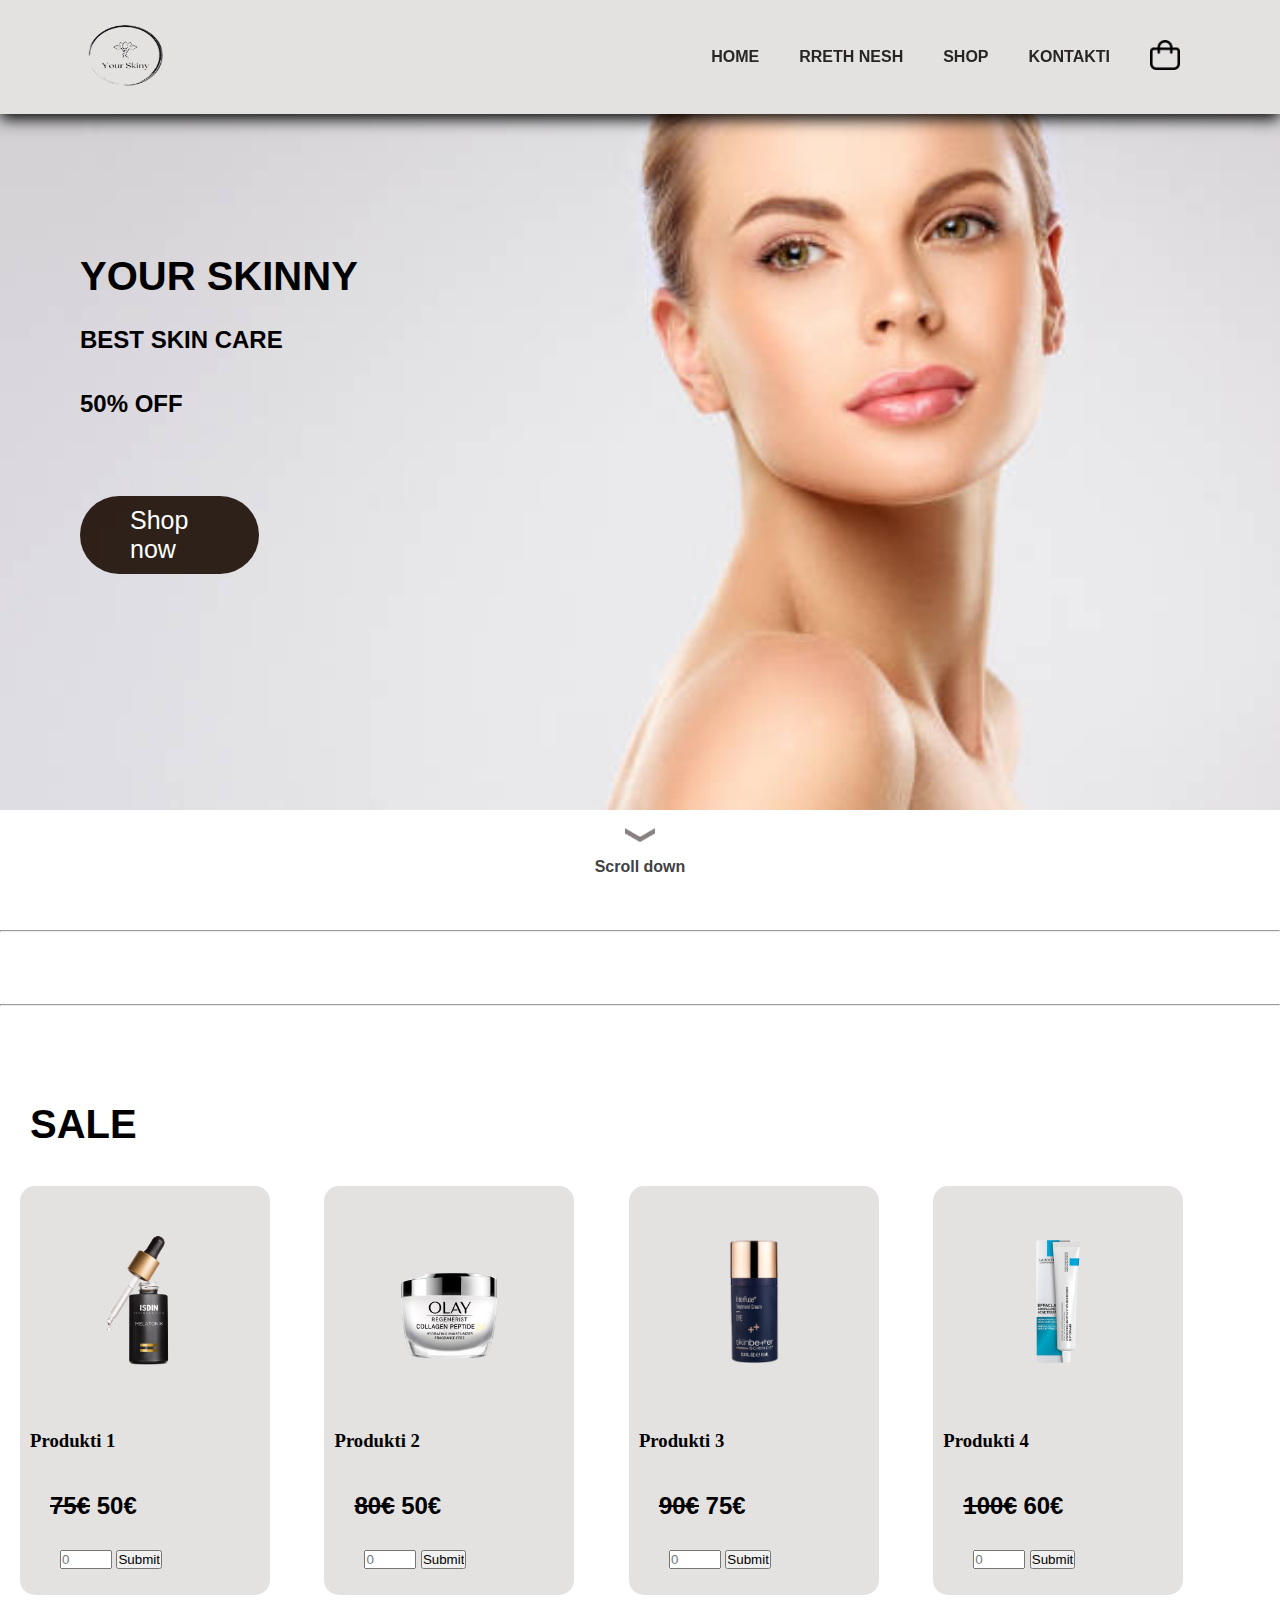
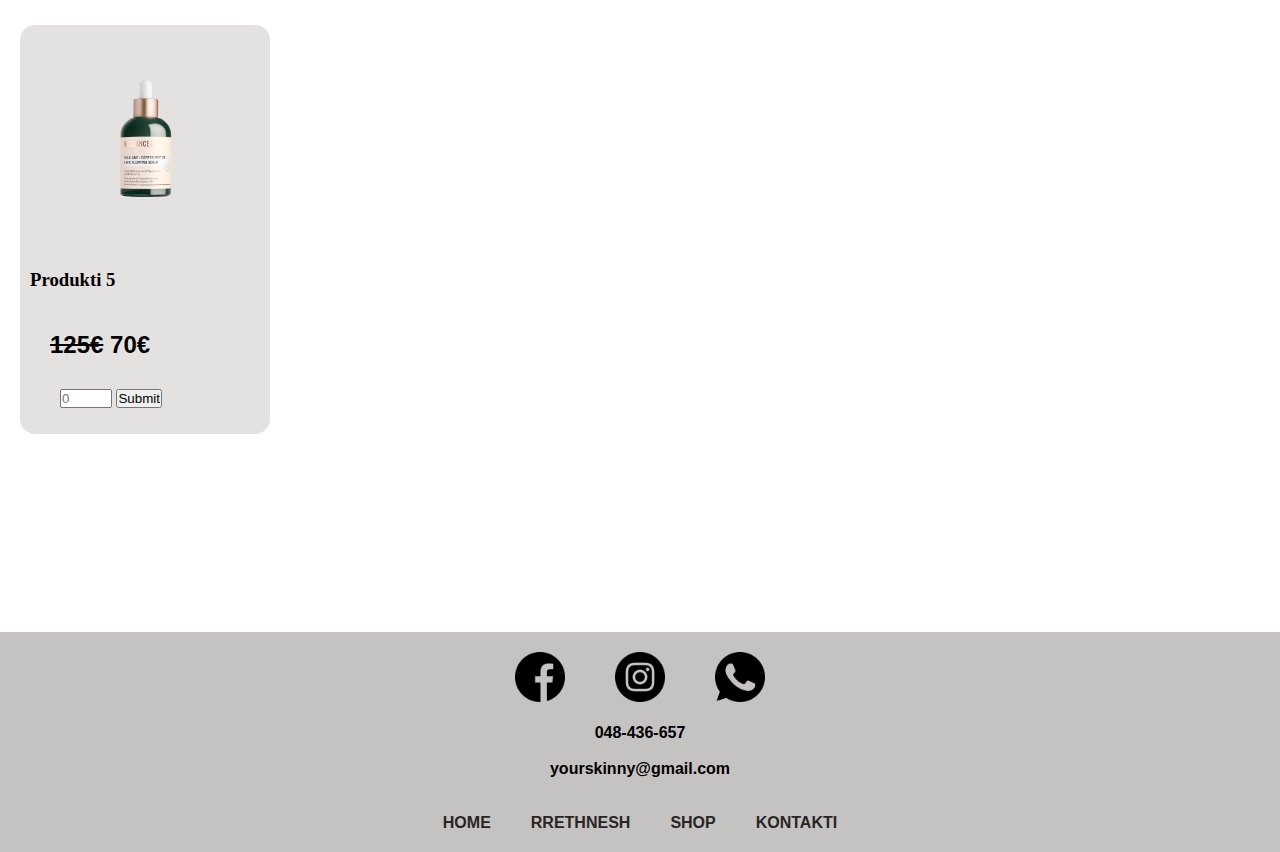
<file: Gresa Bajrami - Your Skinny/index.html>
<!DOCTYPE html>

<head>

    <title> Dekor </title>
    <meta name="viewport" content="width=device-width,intial-scale=1.0">
    <meta http-equiv="X-UA-Comatible" content="IE-edge">
    <link rel="stylesheet" type="text/css" href="style.css">
    <link
    rel="stylesheet"
    href="https://cdnjs.cloudflare.com/ajax/libs/font-awesome/6.1.2/css/all.min.css"
    integrity="sha512-1sCRPdkRXhBV2PBLUdRb4tMg1w2YPf37qatUFeS7zlBy7jJI8Lf4VHwWfZZfpXtYSLy85pkm9GaYVYMfw5BC1A=="
    crossorigin="anonymous"
    referrerpolicy="no-referrer"/>

</head>
<body>
 
    <section id="header">
        <a href="#"><img src="logo.png" width="90" height="70"  class="logo" alt=""></a>
  

    <div>
        
           
            <ul id="navbar">
                <li><a href="#">HOME</a></li>
                <li><a href="rrethnesh.html">RRETH NESH</a></li>
                <li><a href="sherbimet.html">SHOP</a></li>
                <li><a href="kontakti.html">KONTAKTI</a></li>
                <li><a href="#"><img src="img/shopping-bag.png" width="30" height="30"></a></li>
            </ul>
            </div>
            </section>

           

            <section id="hero">
                <h1>YOUR SKINNY</h1>
                <br>
                <h2>BEST SKIN CARE</h2>
                <br>
                <br>
                <h2>50% OFF</h2>

                <br>
                <br>

               

                
                  
                
                 <div class="butoni">
                    <a href="sherbimet.html" class="btn">Shop now</a>

                 </div>
                   
                  


            
               
            </section>
            <br>

            <div class="arrow">
                <a href="#shigj"> <img id="arrowpic" src="img/arrow.png" alt=""></a>
               </div>
               <h4>Scroll down</h4>

           


            

            <br>
            <br>
            <br>


            

          <div id="shigj"></div>
          <hr>
          <br>
            <br>
            <br>
            <br>
          <hr>
          <br>
        
          



          <br>
            
            


         <section id="koleksioni">
            <h1>SALE</h1>
         </section>
            

            <div class="child">
                <img src="img/produkti1.png">
                <h3>Produkti 1</h3>
                <h2> <del>75&euro;</del>  50&euro;</h2>
                <span class="safety">
                    <span class="stars">
                      <i class="fa-solid fa-star"></i>
                      <i class="fa-solid fa-star"></i>
                      <i class="fa-solid fa-star"></i>
                      <i class="fa-solid fa-star"></i>
                      <i class="fa-solid fa-star"></i>
                    </span>
                </span>
                <input type="number" id="quantity" name="quantity" min="1" max="10" placeholder="0">
                <input type="submit" onclick="myFunction()">
            </div>  
            


            <div class="child">
                <img src="img/produkti2.png">
                <h3>Produkti 2</h3>
                <h2> <del>80&euro;</del>  50&euro;</h2>
                <span class="safety">
                    <span class="stars">
                      <i class="fa-solid fa-star"></i>
                      <i class="fa-solid fa-star"></i>
                      <i class="fa-solid fa-star"></i>
                      <i class="fa-solid fa-star"></i>
                      <i class="fa-solid fa-star"></i>
                    </span>
                </span>
                <input type="number" id="quantity" name="quantity" min="1" max="10" placeholder="0">
                <input type="submit" onclick="myFunction()">
            </div>


            <div class="child">
                <img src="img/produkti3.jpg">
                <h3>Produkti 3</h3>
                <h2> <del>90&euro;</del> 75&euro;</h2>
                <span class="safety">
                    <span class="stars">
                      <i class="fa-solid fa-star"></i>
                      <i class="fa-solid fa-star"></i>
                      <i class="fa-solid fa-star"></i>
                      <i class="fa-solid fa-star"></i>
                      <i class="fa-solid fa-star"></i>
                    </span>
                </span>
                <input type="number" id="quantity" name="quantity" min="1" max="10" placeholder="0">
                <input type="submit" onclick="myFunction()">
            </div>


             
            <div class="child">
                <img src="img/produkti4.png">
                <h3>Produkti 4</h3>
                <h2> <del>100&euro;</del>     60&euro;</h2>
                <span class="safety">
                    <span class="stars">
                      <i class="fa-solid fa-star"></i>
                      <i class="fa-solid fa-star"></i>
                      <i class="fa-solid fa-star"></i>
                      <i class="fa-solid fa-star"></i>
                      <i class="fa-solid fa-star"></i>
                    </span>
                </span>
                <input type="number" id="quantity" name="quantity" min="1" max="10" placeholder="0">
                <input type="submit" onclick="myFunction()">
            </div>


            <div class="child">
                <img src="img/produkti5.png">
                <h3>Produkti 5</h3>
                <h2> <del>125&euro;</del> 70&euro;</h2>
                <span class="safety">
                    <span class="stars">
                      <i class="fa-solid fa-star"></i>
                      <i class="fa-solid fa-star"></i>
                      <i class="fa-solid fa-star"></i>
                      <i class="fa-solid fa-star"></i>
                      <i class="fa-solid fa-star"></i>
                    </span>
                </span>
                <input type="number" id="quantity" name="quantity" min="1" max="10" placeholder="0">
                <input type="submit" onclick="myFunction()">
               
            </div>

           


            <br>
            <br>
            <br>
            <br>
            <br>
            <br>
            
            <br>
            <br>
            <br>
            <br>
            <br>
            <br>





            <div class="footer">
                <div class="footerInformations">
                             <div class="footericondiv">
                          <a href="https://www.facebook.com/"> <img id="footericon" src="img/facebook.png" alt=""></a> 
                          <a href="https://www.instagram.com/">    <img id="footericon" src="img/instagram.png" alt=""></a>
                          <a href="https://www.whatsapp.com/">   <img id="footericon" src="img/whatsapp.png" alt=""> </a> 
                          
                             </div>
                             <div class="footertextdiv">
                                <br>
                             <p>048-436-657</p>
                             <br>
                             <p>yourskinny@gmail.com</p>

                             <br>
                             <br>
                             
                             

                             <ul id="navbar">
                                <li><a href="#">HOME</a></li>
                                <li><a href="rrethnesh.html">RRETHNESH</a></li>
                                <li><a href="sherbimet.html">SHOP</a></li>
                                <li><a href="kontakti.html">KONTAKTI</a></li>
                            
                            </ul>
                            </div>
                            </section>
                             
                             
                             
                         </div>
                </div>
             </div>
            
            


     

      
 
        </body>

    
    
   


    
   
   <script src="js/main.js"></script>
</body>
</html
</file>
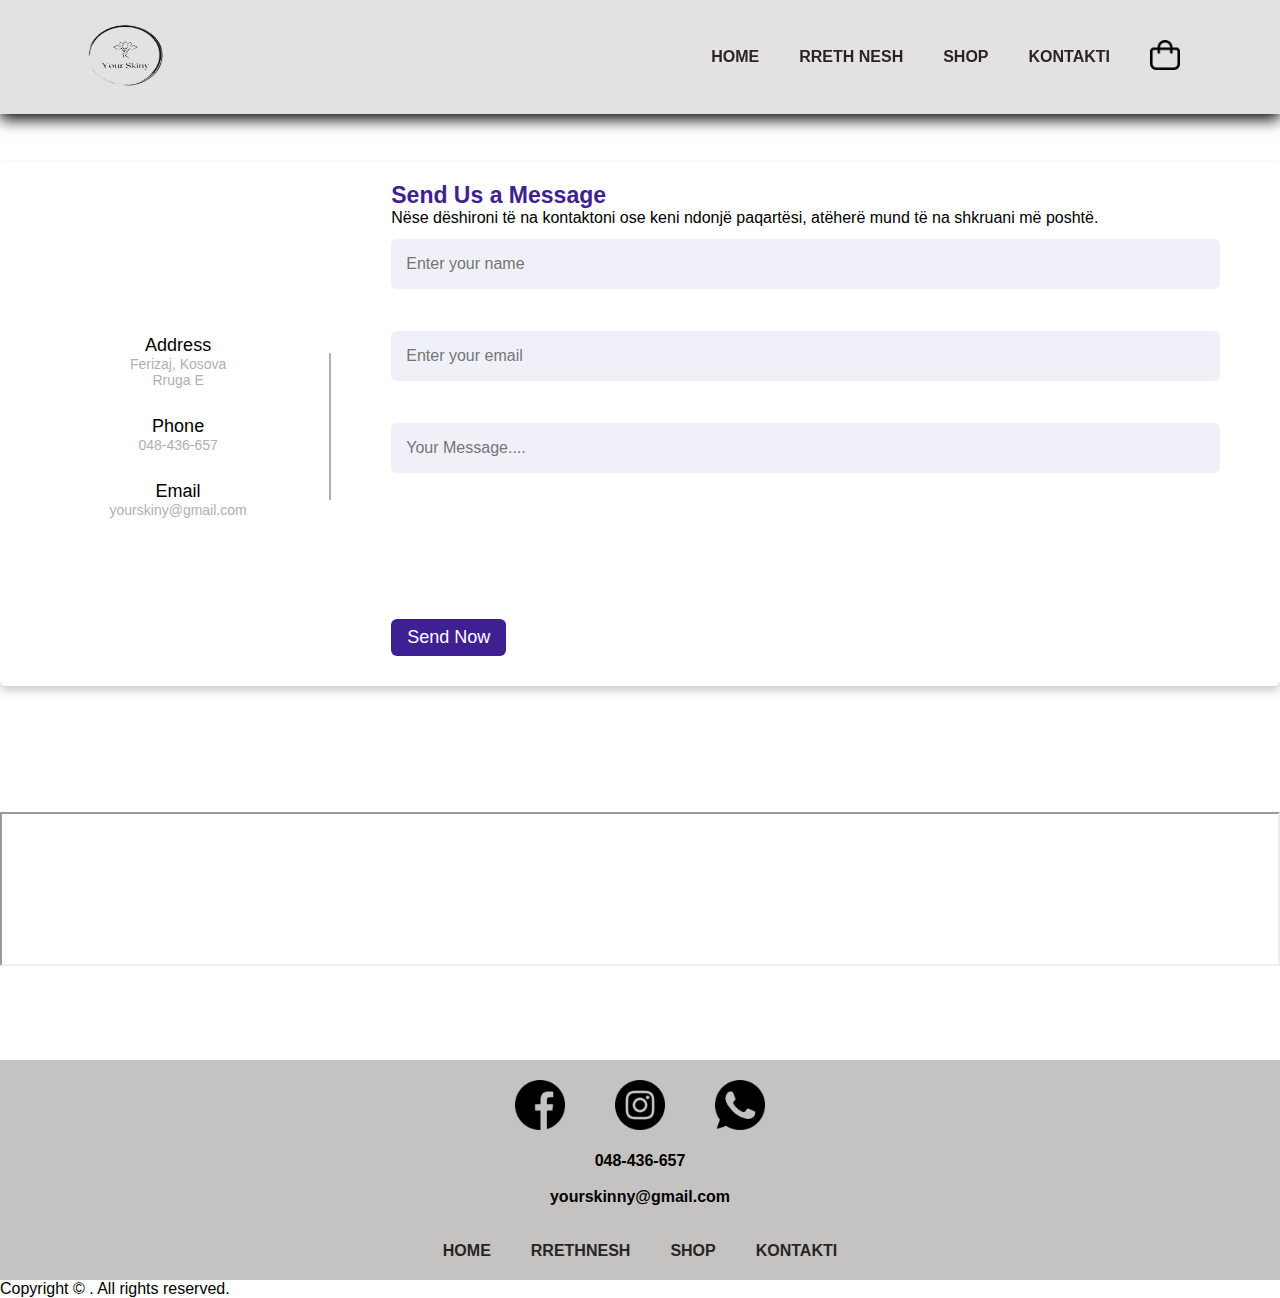
<file: Gresa Bajrami - Your Skinny/kontakti.html>
<!DOCTYPE html>
<head>
    <title> Layout </title> 
    <meta name="viewport" content="width=device-width,intial-scale=1.0">
    <meta http-equiv="X-UA-Comatible" content="IE-edge">
    <link rel="stylesheet" type="text/css" href="style.css">
    <link href="stylesheet" rel=" https://cdn.jsdelivr.net/npm/@fortawesome/fontawesome-free@5.15.4/css/fontawesome.min.css">

    <style type="text/css">
        @media screen and (min-width: 576px){
             .pjesa_naviguese{
                 display: none;
             }
 
             .pjesa_kryesore{
                 width: 100%;
             }
             
         }
     </style>
  </head>

</head>
<body>
 
    <section id="header">
        <a href="#"><img src="logo.png" width="90" height="70"  class="logo" alt=""></a>
  

    <div>
        
           
            <ul id="navbar">
                <li><a href="index.html">HOME</a></li>
                <li><a href="rrethnesh.html">RRETH NESH</a></li>
                <li><a href="sherbimet.html">SHOP</a></li>
                <li><a href="kontakti.html">KONTAKTI</a></li>
                <li><a href="#"><img src="img/shopping-bag.png" width="30" height="30"></a></li>
            </ul>
            </div>
            </section>




            <br> 
        <br> 
        <br>
        <br> 
        <br> 
        <br>
        <br> 
        <br> 
        <br>





    <div class="container">
      <div class="content">
        <div class="left-side">
          <div class="address details">
            <i class="fas fa-map-marker-alt"></i>
            <div class="topic">Address</div>
            <div class="text-one">Ferizaj, Kosova</div>
            <div class="text-two">Rruga E</div>
          </div>

          <div class="phone details">
            <i class="fas fa-phone-alt"></i>
            <div class="topic">Phone</div>
            <div class="text-one">048-436-657</div>
          </div>

          <div class="email details">
            <i class="fas fa-envelope"></i>
            <div class="topic">Email</div>
            <div class="text-one">yourskiny@gmail.com</div>
          </div>
        </div>
        <div class="right-side">
          <div class="topic-text">Send Us a Message</div>
          <p>
            Nëse dëshironi të na kontaktoni ose keni ndonjë paqartësi, atëherë mund të na shkruani më poshtë. </p>
          <form action="#">
            <div class="input-box">
              <input type="text" placeholder="Enter your name" />
            </div>
            <br>
            <div class="input-box">
              <input type="text" placeholder="Enter your email" />
            </div>
            <br>
            <div class="input-box">
                <input type="text" placeholder="Your Message...." />
              </div>
            <div class="input-box message-box"></div>
            <div class="button">
              <input type="button" value="Send Now" />
            </div>
          </form>
        </div>
      </div>
    </div>
	
	
	   <br> 
    <br> 
    <br>
    <br> 
    <br> 
	   <br> 
    <br> 
    
	
	
	
    <iframe src="https://www.google.com/maps/embed?pb=!1m18!1m12!1m3!1d47166.0325290927!2d21.11319998574052!3d42.36645982160666!2m3!1f0!2f0!3f0!3m2!1i1024!2i768!4f13.1!3m3!1m2!1s0x13547e5d2cdacd71%3A0xec0e1a604157e8b5!2sFerizaj!5e0!3m2!1sen!2s!4v1642074609044!5m2!1sen!2s" width="100%"></iframe>

                                                                                                                                                                                                                                                                                                                                                                        

    <br> 
    <br> 
    <br>
    <br> 
    <br> 
    <br>


    <div class="footer">
      <div class="footerInformations">
                   <div class="footericondiv">
                <a href="https://www.facebook.com/"> <img id="footericon" src="img/facebook.png" alt=""></a> 
                <a href="https://www.instagram.com/">    <img id="footericon" src="img/instagram.png" alt=""></a>
                <a href="https://www.whatsapp.com/">   <img id="footericon" src="img/whatsapp.png" alt=""> </a> 
                 
                   </div>
                   <div class="footertextdiv">
                      <br>
                   <p>048-436-657</p>
                   <br>
                   <p>yourskinny@gmail.com</p>

                   <br>
                   <br>
                   
                   

                   <ul id="navbar">
                      <li><a href="index.html">HOME</a></li>
                      <li><a href="rrethnesh.html">RRETHNESH</a></li>
                      <li><a href="sherbimet.html">SHOP</a></li>
                      <li><a href="kontakti.html">KONTAKTI</a></li>

                  
                  </ul>
                  </div>
                  </section>
                   
                   
                   
               </div>
      </div>
   </div>

    <footer>
        <p>Copyright &copy; . All rights reserved.</p>
      </footer>



     </div>
	 
	 


  </body>
</html>
</file>
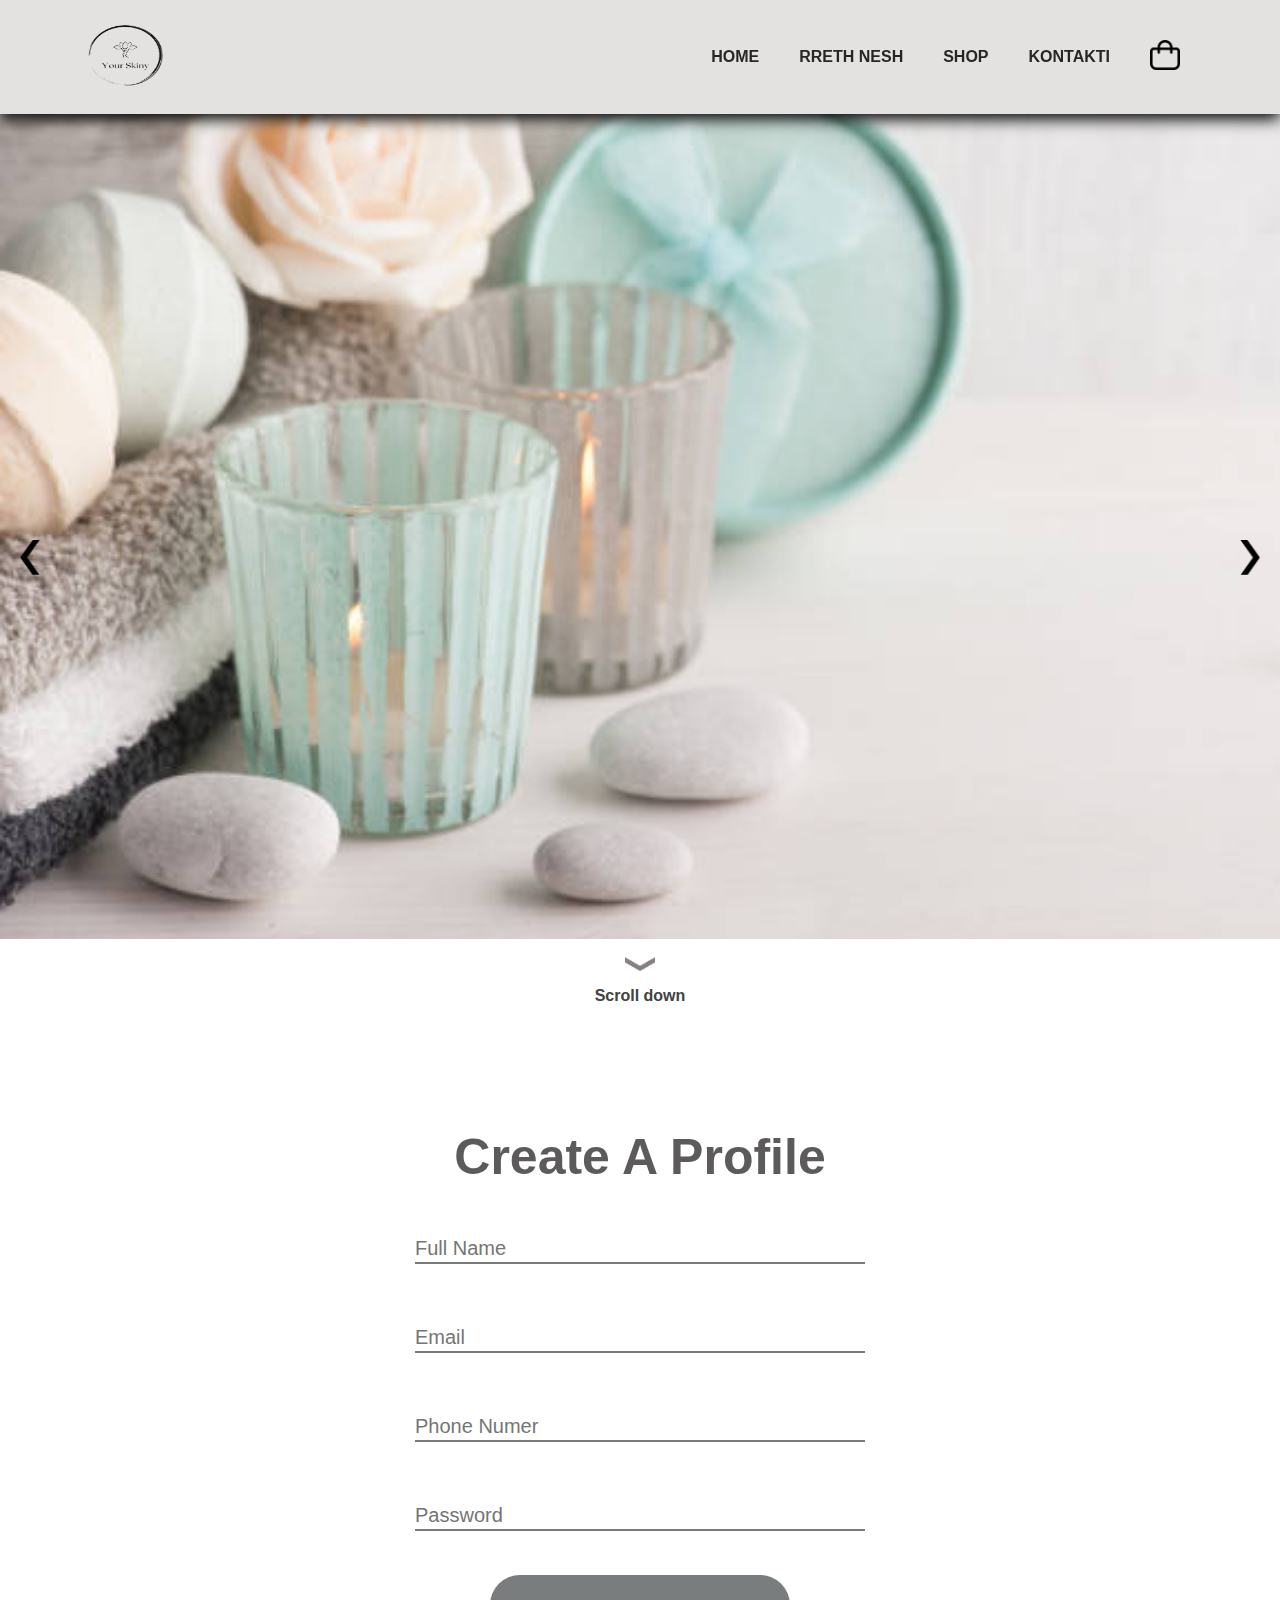
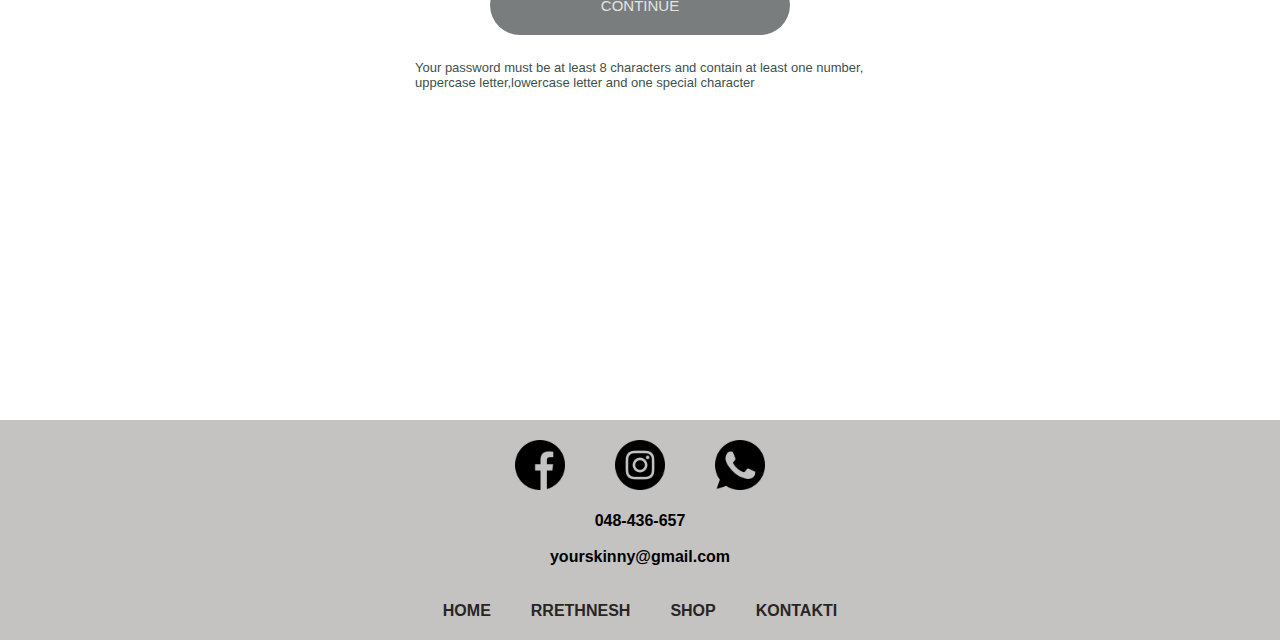
<file: Gresa Bajrami - Your Skinny/rrethnesh.html>
<!DOCTYPE html>

<head>

    <title> Your Skiny </title>
    <meta name="viewport" content="width=device-width,intial-scale=1.0">
    <meta http-equiv="X-UA-Comatible" content="IE-edge">
    <link rel="stylesheet" type="text/css" href="style.css">

</head>
<body>
 
    <section id="header">
        <a href="#"><img src="logo.png" width="90" height="70"  class="logo" alt=""></a>
  

    <div>
        
           
            <ul id="navbar">
                <li><a href="index.html">HOME</a></li>
                <li><a href="rrethnesh.html">RRETH NESH</a></li>
                <li><a href="sherbimet.html">SHOP</a></li>
                <li><a href="kontakti.html">KONTAKTI</a></li>
                <li><a href="#"><img src="img/shopping-bag.png" width="30" height="30"></a></li>
            </ul>
            </div>
            </section>





              


            
    <img class="leftarrow" src="img/LeftArrow.png" alt="">

  <img class="rightarrow" src="img/RightArrow.png" alt="">
  <div id="slidersection" class="slider">
    <div id="image1" class="slider-content active">

    </div>
    <div id="image2" class="slider-content not-active">

    </div>
    <div id="image3" class="slider-content not-active">

    </div>
  </div>
  <br>

  <div class="arrow">
    <a href="#signup"> <img id="arrowpic" src="img/arrow.png" alt=""></a>
   </div>
   <h4>Scroll down</h4>


   <div id="signup"></div>
  <div class="signupdiv">
    <div class="signupcontent">
        <h1>Create A Profile</h1>
        <form action="../UsersMapper/signupverify.php" method="POST" class="signup_form" name="form">

            <input type="text" name="signup-name" id="Name" placeholder="Full Name" autocomplete="off">

            <div id="fullname_error">Please fill up your Full Name</div>

            <input type="email" name="signup-email" placeholder="Email" name="" id="Email" autocomplete="off">

            <div id="email_error">Please fill up your Email</div>
            <input autocomplete="off" type="tel" placeholder="Phone Numer" name="singup-phonenumber" id="phonenumber">

            <div id="phone_error">Please fill up your Phone Number</div>
            <input autocomplete="off" type="password" placeholder="Password" name="signup-password" id="Password" title="Must contain at least one number and one uppercase and lowercase letter, and at least 8 or more characters">

            <div id="pass_error">Please fill up your Password</div>
            <button name="signup-button" class="signupbutton" type="submit">CONTINUE</button>
        </form>
        <p class="signup">Your password must be at least 8 characters and contain at least one number, uppercase letter,lowercase letter and one special character </p>
    </div>
</div>





<div class="footer">
  <div class="footerInformations">
               <div class="footericondiv">
            <a href="https://www.facebook.com/"> <img id="footericon" src="img/facebook.png" alt=""></a> 
            <a href="https://www.instagram.com/">    <img id="footericon" src="img/instagram.png" alt=""></a>
            <a href="https://www.whatsapp.com/">   <img id="footericon" src="img/whatsapp.png" alt=""> </a>
            
                       
               </div>
               <div class="footertextdiv">
                  <br>
               <p>048-436-657</p>
               <br>
               <p>yourskinny@gmail.com</p>

               <br>
               <br>
               
               

               <ul id="navbar">
                  <li><a href="index.html ">HOME</a></li>
                  <li><a href="rrethnesh.html">RRETHNESH</a></li>
                  <li><a href="sherbimet.html">SHOP</a></li>
                  <li><a href="kontakti.html">KONTAKTI</a></li>
              
              </ul>
              </div>
              </section>
               
               
               
           </div>
  </div>
</div>









 


  <script src="js/rrethnesh.js"></script>
</body>
</html>
</file>
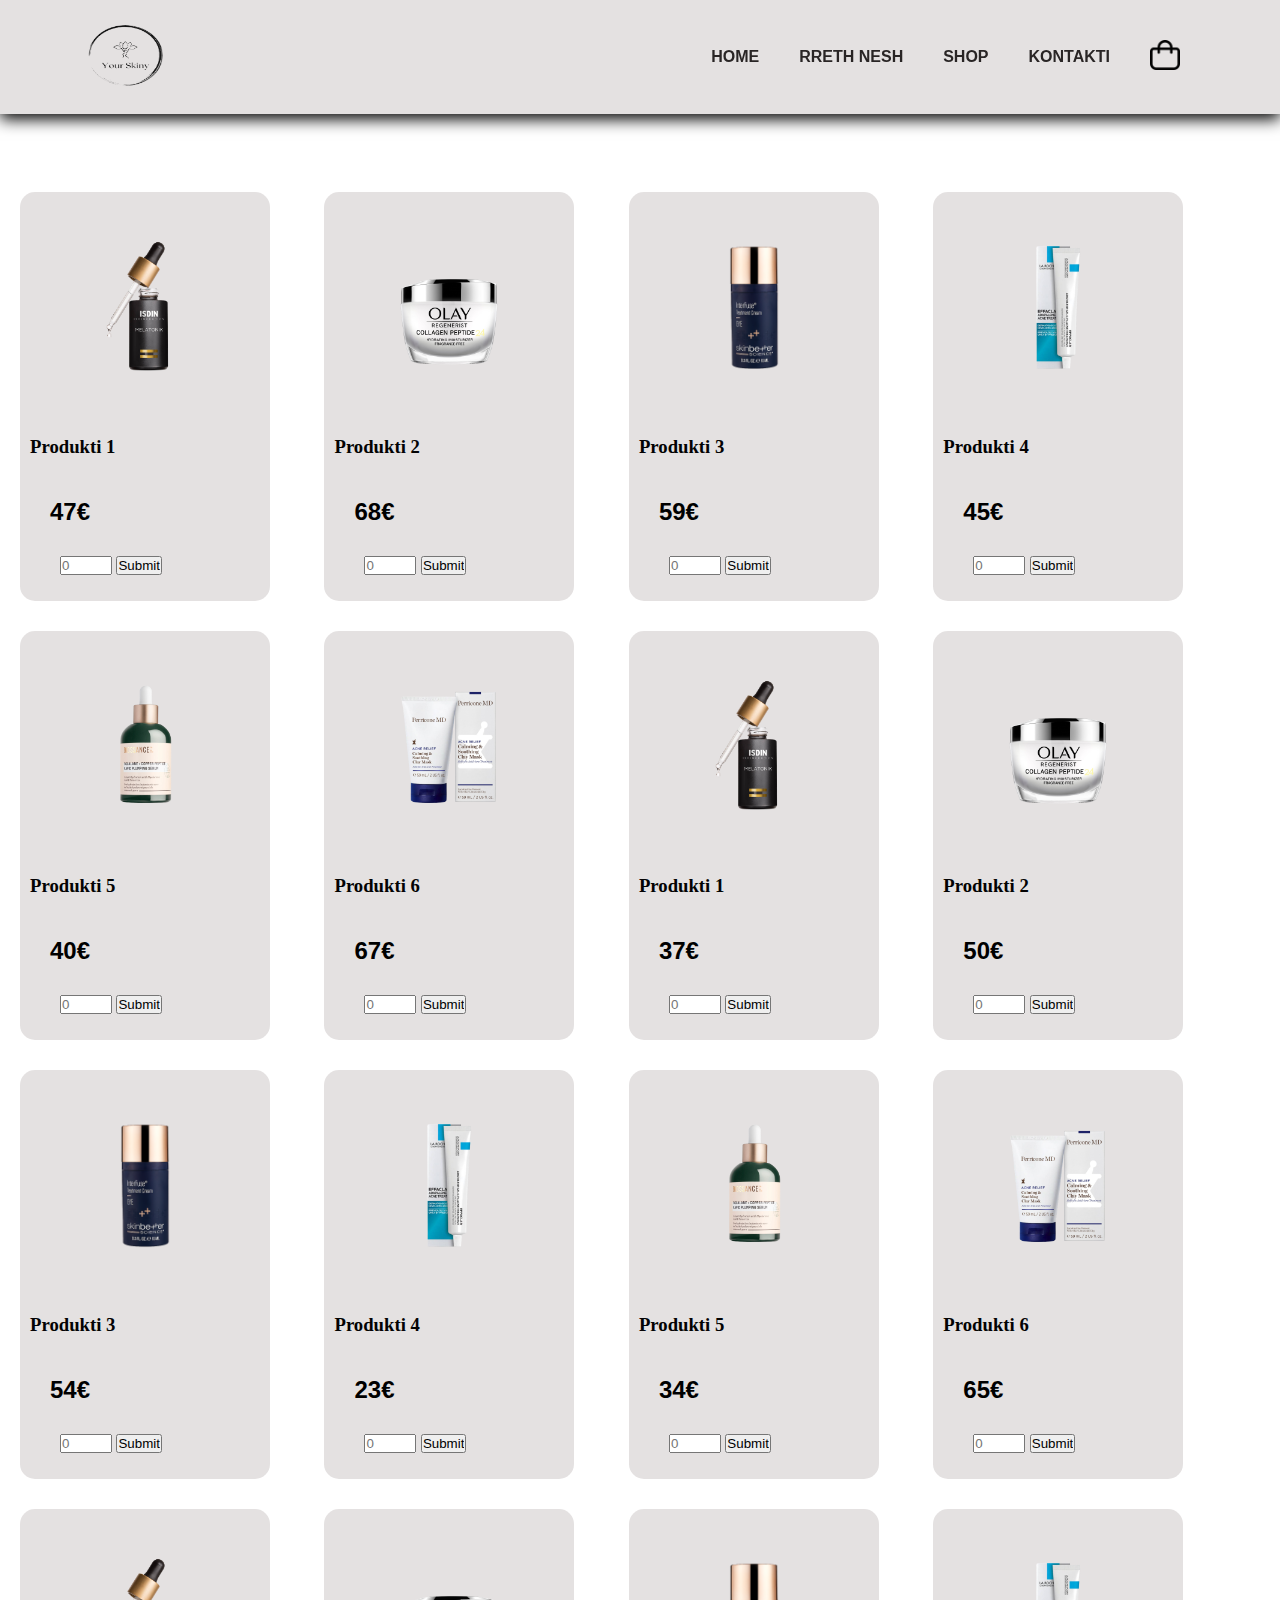
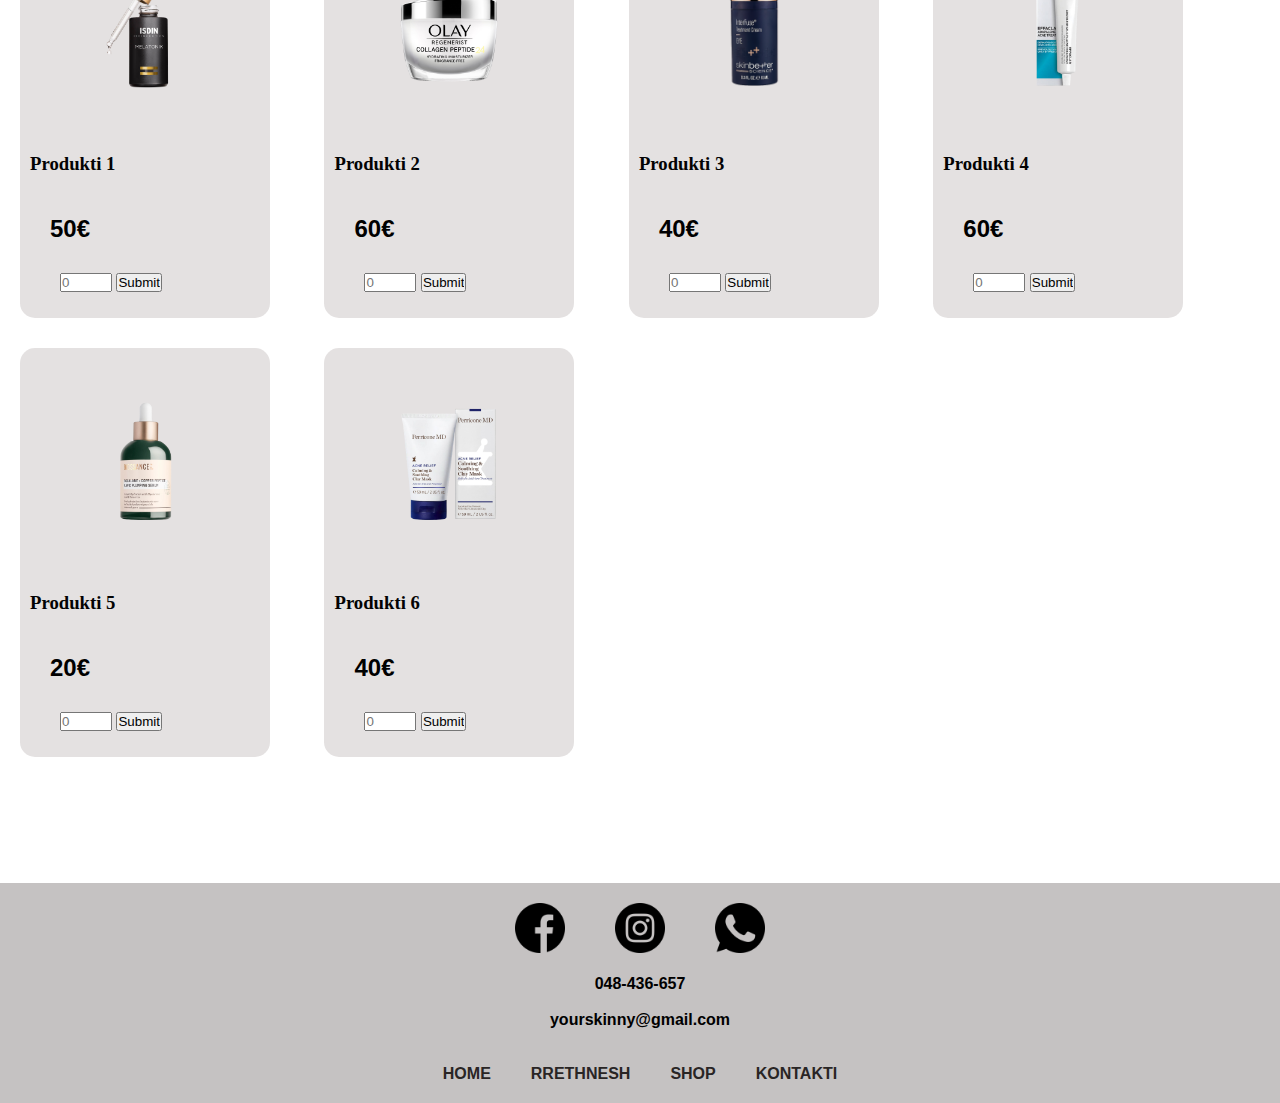
<file: Gresa Bajrami - Your Skinny/sherbimet.html>
<!DOCTYPE html>

<head>

    <title> Your Skiny </title>
    <meta name="viewport" content="width=device-width,intial-scale=1.0">
    <meta http-equiv="X-UA-Comatible" content="IE-edge">
    <link rel="stylesheet" type="text/css" href="style.css">
    <link
    rel="stylesheet"
    href="https://cdnjs.cloudflare.com/ajax/libs/font-awesome/6.1.2/css/all.min.css"
    integrity="sha512-1sCRPdkRXhBV2PBLUdRb4tMg1w2YPf37qatUFeS7zlBy7jJI8Lf4VHwWfZZfpXtYSLy85pkm9GaYVYMfw5BC1A=="
    crossorigin="anonymous"
    referrerpolicy="no-referrer"/>

</head>
<body>
 
    <section id="header">
        <a href="#"><img src="logo.png" width="90" height="70"  class="logo" alt=""></a>
  

    <div>
        
           
            <ul id="navbar">
                <li><a href="index.html">HOME</a></li>
                <li><a href="rrethnesh.html">RRETH NESH</a></li>
                <li><a href="sherbimet.html">SHOP</a></li>
                <li><a href="kontakti.html">KONTAKTI</a></li>
                <li><a href="#"><img src="img/shopping-bag.png" width="30" height="30"></a></li>
            </ul>
            </div>
            </section>


            <br>
            <br>
            <br>
            <br>
            <br>
            <br>
            <br>
            <br>
            <br>



            <div class="child">
                <img src="img/produkti1.png">
                <h3>Produkti 1</h3>
                <h2> <del></del>47&euro;</h2>
                <span class="safety">
                    <span class="stars">
                      <i class="fa-solid fa-star"></i>
                      <i class="fa-solid fa-star"></i>
                      <i class="fa-solid fa-star"></i>
                      <i class="fa-solid fa-star"></i>
                      <i class="fa-solid fa-star"></i>
                    </span>
                </span>
                <input type="number" id="quantity" name="quantity" min="1" max="10" placeholder="0">
                <input type="submit" onclick="myFunction()">
            </div>  



            <div class="child">
                <img src="img/produkti2.png">
                <h3>Produkti 2</h3>
                <h2> <del></del>68&euro;</h2>
                <span class="safety">
                    <span class="stars">
                      <i class="fa-solid fa-star"></i>
                      <i class="fa-solid fa-star"></i>
                      <i class="fa-solid fa-star"></i>
                      <i class="fa-solid fa-star"></i>
                      <i class="fa-solid fa-star"></i>
                    </span>
                </span>
                <input type="number" id="quantity" name="quantity" min="1" max="10" placeholder="0">
                <input type="submit" onclick="myFunction()">
            </div>  



            <div class="child">
                <img src="img/produkti3.jpg">
                <h3>Produkti 3</h3>
                <h2> <del></del>59&euro;</h2>
                <span class="safety">
                    <span class="stars">
                      <i class="fa-solid fa-star"></i>
                      <i class="fa-solid fa-star"></i>
                      <i class="fa-solid fa-star"></i>
                      <i class="fa-solid fa-star"></i>
                      <i class="fa-solid fa-star"></i>
                    </span>
                </span>
                <input type="number" id="quantity" name="quantity" min="1" max="10" placeholder="0">
                <input type="submit" onclick="myFunction()">
            </div>  


            <div class="child">
                <img src="img/produkti4.png">
                <h3>Produkti 4</h3>
                <h2> <del></del>45&euro;</h2>
                <span class="safety">
                    <span class="stars">
                      <i class="fa-solid fa-star"></i>
                      <i class="fa-solid fa-star"></i>
                      <i class="fa-solid fa-star"></i>
                      <i class="fa-solid fa-star"></i>
                      <i class="fa-solid fa-star"></i>
                    </span>
                </span>
                <input type="number" id="quantity" name="quantity" min="1" max="10" placeholder="0">
                <input type="submit" onclick="myFunction()">
            </div>  

            <div class="child">
                <img src="img/produkti5.png">
                <h3>Produkti 5</h3>
                <h2> <del></del>40&euro;</h2>
                <span class="safety">
                    <span class="stars">
                      <i class="fa-solid fa-star"></i>
                      <i class="fa-solid fa-star"></i>
                      <i class="fa-solid fa-star"></i>
                      <i class="fa-solid fa-star"></i>
                      <i class="fa-solid fa-star"></i>
                    </span>
                </span>
                <input type="number" id="quantity" name="quantity" min="1" max="10" placeholder="0">
                <input type="submit" onclick="myFunction()">
            </div>  

            <div class="child">
                <img src="img/produkti6.png">
                <h3>Produkti 6</h3>
                <h2> <del></del>67&euro;</h2>
                <span class="safety">
                    <span class="stars">
                      <i class="fa-solid fa-star"></i>
                      <i class="fa-solid fa-star"></i>
                      <i class="fa-solid fa-star"></i>
                      <i class="fa-solid fa-star"></i>
                      <i class="fa-solid fa-star"></i>
                    </span>
                </span>
                <input type="number" id="quantity" name="quantity" min="1" max="10" placeholder="0">
                <input type="submit" onclick="myFunction()">
            </div>  

            <div class="child">
                <img src="img/produkti1.png">
                <h3>Produkti 1</h3>
                <h2> <del></del>37&euro;</h2>
                <span class="safety">
                    <span class="stars">
                      <i class="fa-solid fa-star"></i>
                      <i class="fa-solid fa-star"></i>
                      <i class="fa-solid fa-star"></i>
                      <i class="fa-solid fa-star"></i>
                      <i class="fa-solid fa-star"></i>
                    </span>
                </span>
                <input type="number" id="quantity" name="quantity" min="1" max="10" placeholder="0">
                <input type="submit" onclick="myFunction()">
            </div>  



            <div class="child">
                <img src="img/produkti2.png">
                <h3>Produkti 2</h3>
                <h2> <del></del>50&euro;</h2>
                <span class="safety">
                    <span class="stars">
                      <i class="fa-solid fa-star"></i>
                      <i class="fa-solid fa-star"></i>
                      <i class="fa-solid fa-star"></i>
                      <i class="fa-solid fa-star"></i>
                      <i class="fa-solid fa-star"></i>
                    </span>
                </span>
                <input type="number" id="quantity" name="quantity" min="1" max="10" placeholder="0">
                <input type="submit" onclick="myFunction()">
            </div>  



            <div class="child">
                <img src="img/produkti3.jpg">
                <h3>Produkti 3</h3>
                <h2> <del></del>54&euro;</h2>
                <span class="safety">
                    <span class="stars">
                      <i class="fa-solid fa-star"></i>
                      <i class="fa-solid fa-star"></i>
                      <i class="fa-solid fa-star"></i>
                      <i class="fa-solid fa-star"></i>
                      <i class="fa-solid fa-star"></i>
                    </span>
                </span>
                <input type="number" id="quantity" name="quantity" min="1" max="10" placeholder="0">
                <input type="submit" onclick="myFunction()">
            </div>  


            <div class="child">
                <img src="img/produkti4.png">
                <h3>Produkti 4</h3>
                <h2> <del></del>23&euro;</h2>
                <span class="safety">
                    <span class="stars">
                      <i class="fa-solid fa-star"></i>
                      <i class="fa-solid fa-star"></i>
                      <i class="fa-solid fa-star"></i>
                      <i class="fa-solid fa-star"></i>
                      <i class="fa-solid fa-star"></i>
                    </span>
                </span>
                <input type="number" id="quantity" name="quantity" min="1" max="10" placeholder="0">
                <input type="submit" onclick="myFunction()">
            </div>  

            <div class="child">
                <img src="img/produkti5.png">
                <h3>Produkti 5</h3>
                <h2> <del></del>34&euro;</h2>
                <span class="safety">
                    <span class="stars">
                      <i class="fa-solid fa-star"></i>
                      <i class="fa-solid fa-star"></i>
                      <i class="fa-solid fa-star"></i>
                      <i class="fa-solid fa-star"></i>
                      <i class="fa-solid fa-star"></i>
                    </span>
                </span>
                <input type="number" id="quantity" name="quantity" min="1" max="10" placeholder="0">
                <input type="submit" onclick="myFunction()">
            </div>  

            <div class="child">
                <img src="img/produkti6.png">
                <h3>Produkti 6</h3>
                <h2> <del></del>65&euro;</h2>
                <span class="safety">
                    <span class="stars">
                      <i class="fa-solid fa-star"></i>
                      <i class="fa-solid fa-star"></i>
                      <i class="fa-solid fa-star"></i>
                      <i class="fa-solid fa-star"></i>
                      <i class="fa-solid fa-star"></i>
                    </span>
                </span>
                <input type="number" id="quantity" name="quantity" min="1" max="10" placeholder="0">
                <input type="submit" onclick="myFunction()">
            </div>  


            <div class="child">
                <img src="img/produkti1.png">
                <h3>Produkti 1</h3>
                <h2> <del></del>50&euro;</h2>
                <span class="safety">
                    <span class="stars">
                      <i class="fa-solid fa-star"></i>
                      <i class="fa-solid fa-star"></i>
                      <i class="fa-solid fa-star"></i>
                      <i class="fa-solid fa-star"></i>
                      <i class="fa-solid fa-star"></i>
                    </span>
                </span>
                <input type="number" id="quantity" name="quantity" min="1" max="10" placeholder="0">
                <input type="submit" onclick="myFunction()">
            </div>  



            <div class="child">
                <img src="img/produkti2.png">
                <h3>Produkti 2</h3>
                <h2> <del></del>60&euro;</h2>
                <span class="safety">
                    <span class="stars">
                      <i class="fa-solid fa-star"></i>
                      <i class="fa-solid fa-star"></i>
                      <i class="fa-solid fa-star"></i>
                      <i class="fa-solid fa-star"></i>
                      <i class="fa-solid fa-star"></i>
                    </span>
                </span>
                <input type="number" id="quantity" name="quantity" min="1" max="10" placeholder="0">
                <input type="submit" onclick="myFunction()">
            </div>  



            <div class="child">
                <img src="img/produkti3.jpg">
                <h3>Produkti 3</h3>
                <h2> <del></del>40&euro;</h2>
                <span class="safety">
                    <span class="stars">
                      <i class="fa-solid fa-star"></i>
                      <i class="fa-solid fa-star"></i>
                      <i class="fa-solid fa-star"></i>
                      <i class="fa-solid fa-star"></i>
                      <i class="fa-solid fa-star"></i>
                    </span>
                </span>
                <input type="number" id="quantity" name="quantity" min="1" max="10" placeholder="0">
                <input type="submit" onclick="myFunction()">
            </div>  


            <div class="child">
                <img src="img/produkti4.png">
                <h3>Produkti 4</h3>
                <h2> <del></del>60&euro;</h2>
                <span class="safety">
                    <span class="stars">
                      <i class="fa-solid fa-star"></i>
                      <i class="fa-solid fa-star"></i>
                      <i class="fa-solid fa-star"></i>
                      <i class="fa-solid fa-star"></i>
                      <i class="fa-solid fa-star"></i>
                    </span>
                </span>
                <input type="number" id="quantity" name="quantity" min="1" max="10" placeholder="0">
                <input type="submit" onclick="myFunction()">
            </div>  

            <div class="child">
                <img src="img/produkti5.png">
                <h3>Produkti 5</h3>
                <h2> <del></del>20&euro;</h2>
                <span class="safety">
                    <span class="stars">
                      <i class="fa-solid fa-star"></i>
                      <i class="fa-solid fa-star"></i>
                      <i class="fa-solid fa-star"></i>
                      <i class="fa-solid fa-star"></i>
                      <i class="fa-solid fa-star"></i>
                    </span>
                </span>
                <input type="number" id="quantity" name="quantity" min="1" max="10" placeholder="0">
                <input type="submit" onclick="myFunction()">
            </div>  

            <div class="child">
                <img src="img/produkti6.png">
                <h3>Produkti 6</h3>
                <h2> <del></del>40&euro;</h2>
                <span class="safety">
                    <span class="stars">
                      <i class="fa-solid fa-star"></i>
                      <i class="fa-solid fa-star"></i>
                      <i class="fa-solid fa-star"></i>
                      <i class="fa-solid fa-star"></i>
                      <i class="fa-solid fa-star"></i>
                    </span>
                </span>
                <input type="number" id="quantity" name="quantity" min="1" max="10" placeholder="0">
                <input type="submit" onclick="myFunction()">
            </div>  

            <br>
            <br>
            <br>
            <br>
            <br>
            <br>
            <br>
            <br>



            <div class="footer">
                <div class="footerInformations">
                             <div class="footericondiv">
                          <a href="https://www.facebook.com/"> <img id="footericon" src="img/facebook.png" alt=""></a> 
                          <a href="https://www.instagram.com/">    <img id="footericon" src="img/instagram.png" alt=""></a>
                          <a href="https://www.whatsapp.com/">   <img id="footericon" src="img/whatsapp.png" alt=""> </a>
                         
                             </div>
                             <div class="footertextdiv">
                                <br>
                             <p>048-436-657</p>
                             <br>
                             <p>yourskinny@gmail.com</p>

                             <br>
                             <br>
                             
                             

                             <ul id="navbar">
                                <li><a href="index.html">HOME</a></li>
                                <li><a href="rrethnesh.html">RRETHNESH</a></li>
                                <li><a href="sherbimet.html">SHOP</a></li>
                                <li><a href="kontakti.html">KONTAKTI</a></li>
                            
                            </ul>
                            </div>
                            </section>
                             
                             
                             
                         </div>
                </div>
             </div>
            



            


            
        </body>

    
    
   


    

        <script src="js/sherbimet.js"></script>
     </body>
     </html
</file>
<file: Gresa Bajrami - Your Skinny/style.css>
/* Google Font CDN Link */
@import url("https://fonts.googleapis.com/css2?family=Poppins:wght@200;300;400;500;600;700&display=swap");

* {
  box-sizing: border-box;
  margin: 0;
  padding: 0;
  font-family: Arial, Helvetica, sans-serif;
  scroll-behavior: smooth;
}


h1{
  font-size: 50px;
  line-height: 64px;
  color: black;
}

body {
  width: 100%;
}

/* menyja */
#header {
  display: flex ;
  align-items: center;
  justify-content: space-between;
  padding: 20px 80px;
  background-color: rgb(228, 225, 225);
  box-shadow: 0 5px 15px;
  z-index: 999;
  position: fixed;
  width: 100%;

}

#navbar {
  display: flex;
  align-items: center;
  justify-content: center;
}

#navbar li{
  list-style: none;
  padding: 0 20px;

}

#navbar li a {
  text-decoration: none;
  font-size: 16px;
  font-weight: 600;
  color: rgb(41, 37, 37);
  transition: 0.3s ease;
}

#navbar li a:hover,
#navbar li a.active{
  color: rgb(68, 72, 75);
}


#navbar li a.active::after,
#navbar li a:hover::after{
  content: "";
  width: 30%;
  height: 2px;
  background: rgb(49, 46, 46) ;
  position: absolute;
  bottom: -4px;
  left: 20px;
}

/* butoni shop */


#hero{
  background-image: url("home.jpg");
  height: 90vh;
  width: 100%;
  background-size: cover;
  background-position:top 25% right 0 ;
  padding: 0 80px;
  display: flex;
  flex-direction: column;
  align-items: flex-start;
  justify-content: center;  
}



#hero h1{
  color: black;
}


.butoni {
  width: 100%;
  height: 18vh;
  background-position: center;
  -webkit-background-size: cover;
  background-size: cover;
  display: flex;
  align-items: center;
  justify-content: center;
  flex-direction: column;
  font-size: 2vw;
  color: rgb(0, 0, 0);
 
}

.btn {
  text-decoration: none;
  padding: 10px 50px;
  color: white;
  /* border: 3px solid rgb(0, 0, 0); */
  transition: 0.6s ease;
  animation: animate 2s 1;
  font-size: 25px;
  font-weight: 90px;
  margin-right: 84%;
  border-radius: 10vh;
  background-color: #180900e3;
}
.btn:hover {
  background-color: rgb(207, 192, 173);
  color: #000;
}












/* produktet */
.child {
  background-color: #dfdcdcd8;
  width: 250px;
  height: 409px;
  border-radius: 15px;
  top: 70px;
  left: 100px;
  display: inline-block;
  align-items: center;
  margin-top:30px;
  margin-left: 20px;
  margin-right: 30px;
}
  
  
  
  .child img {
   width: 150px;
   position: relative;
   margin: 40px;
   padding: 0;
   margin-left: 50px;
  }


  
.child h3{
  padding: 10px;
  font-family: 'Segoe UI';
  text-align: left;
  color: #030303;
  margin-bottom: 20px;
}



  
.child h2{
  margin-left: 20px;
  color:rgb(0, 0, 0);
  margin: 30px;
}

h1{
  
  margin-top: 50px;
  font-size: 40px;
}

#quantity{
  margin-left: 20px;
}



/* teksti Sale */
#koleksioni {
  margin-left: 30px;

  
}






/* rrethnesh */
.slider {
  position: relative;
  width: 100%;

  height: 100vh;
}
.active {
  opacity: 1;
  position: absolute;
  transition: all 0.5s ease-in-out;
}

.not-active {
  position: absolute;
  opacity: 0;
  transition: all 0.5s ease-in-out;
}
#image1,
#image2,
#image3 {
  width: 100%;
  height: 100%;
  background-repeat: no-repeat;
  background-size: cover;
}
.leftarrow {
  position: relative;
  top: 60vh;
  z-index: 1000;
  width: 20px;
  height: 35px;
  left: 20px;
  cursor: pointer;
}
.rightarrow {
  position: relative;
  top: 60vh;
  z-index: 1000;
  width: 20px;
  height: 35px;
  left: 95%;
  cursor: pointer;
  color: white;
}
#image1 {
  background-image: url(img/photo1.jpg);
}
#image2 {
  background-image: url(img/photo2.jpg);
}
#image3 {
  background-image: url(img/photo3.jpg);
}






/* kontakti */

.container {
  background: #fff;
  border-radius: 6px;
  padding: 20px 60px 30px 40px;
  box-shadow: 0 5px 10px rgba(0, 0, 0, 0.2);
}
.container .content {
  display: flex;
  align-items: center;
  justify-content: space-between;
}
.container .content .left-side {
  width: 25%;
  height: 100%;
  display: flex;
  flex-direction: column;
  align-items: center;
  justify-content: center;
  margin-top: 15px;
  position: relative;
}
.content .left-side::before {
  content: "";
  position: absolute;
  height: 70%;
  width: 2px;
  right: -15px;
  top: 50%;
  transform: translateY(-50%);
  background: #afafb6;
}
.content .left-side .details {
  margin: 14px;
  text-align: center;
}
.content .left-side .details i {
  font-size: 30px;
  color: #3e2093;
  margin-bottom: 10px;
}
.content .left-side .details .topic {
  font-size: 18px;
  font-weight: 500;
}
.content .left-side .details .text-one,
.content .left-side .details .text-two {
  font-size: 14px;
  color: #afafb6;
}
.container .content .right-side {
  width: 75%;
  margin-left: 75px;
}
.content .right-side .topic-text {
  font-size: 23px;
  font-weight: 600;
  color: #3e2093;
}
.right-side .input-box {
  height: 50px;
  width: 100%;
  margin: 12px 0;
}
.right-side .input-box input,
.right-side .input-box textarea {
  height: 100%;
  width: 100%;
  border: none;
  outline: none;
  font-size: 16px;
  background: #f0f1f8;
  border-radius: 6px;
  padding: 0 15px;
  resize: none;
}
.right-side .message-box {
  min-height: 110px;
}
.right-side .input-box textarea {
  padding-top: 6px;
}
.right-side .button {
  display: inline-block;
  margin-top: 12px;
}
.right-side .button input[type="button"] {
  color: #fff;
  font-size: 18px;
  outline: none;
  border: none;
  padding: 8px 16px;
  border-radius: 6px;
  background: #3e2093;
  cursor: pointer;
  transition: all 0.3s ease;
}
.button input[type="button"]:hover {
  background: #5029bc;
}

 


/* shigjeta */
.arrow {
  width: 100%;
  height: 30px;
  display: flex;
  justify-content: center;
  
  
}

#arrowpic {
  width: 50px;

}




/* ikonat */

.footer {
  display: flex;
  width: 100%;
  height: 220px;
  background-color: #c5c2c2;
  position: relative;
  bottom: 0;
  right: 0px;
  align-items: center;
  justify-content: center;
}
.footericondiv {
  width: 100%;  
  display: flex;
  justify-content: space-around;
}
.footerInformations {
  width: 300px;
}
#footericon {
  width: 50px;
  height: 50px;
}
.footertextdiv {
  width: 100%;
  display: flex;
  justify-content: center;
  flex-direction: column;
  align-items: center;
}
.footertextdiv p {
  font-weight: 700;
}
@media only screen and (max-device-width: 414px) {
  .footer {
    position: relative;
  }
}



/* singup */
.signupdiv {
  width: 100%;
  height: 105vh;
  display: flex;
  margin-top: 70px;
}
.signupcontent {
  width: 450px;
  height: 350px;
  margin: 0 auto;
  text-align: center;
}
.signupcontent h1 {
  font-size: 50px;
  font-weight: 600;
  color: #5c5a5a;
}
.signupcontent input {
  border: 0px;
  border-bottom: 2px solid #77797a;
  width: 450px;
  height: 30px;
  margin-top: 45px;
  outline: none;
  font-size: 20px;
}

.email {
  font-size: 100px;
}
.signupbutton {
  margin-top: 30px;
  width: 300px;
  height: 60px;
  background-color: #797d7e;
  border-radius: 35px;
  border: 0px;
  color: rgb(228, 228, 228);
  font-size: 15px;
  outline: none;
}
.signup {
  margin-top: 25px;
  color: #3d514d;
  text-align: left;
  font-size: 13px;
}
.signup_form #fullname_error,
.signup_form #email_error,
.signup_form #phone_error,
.signup_form #pass_error {
  display: flex;
  opacity: 80%;
  font-size: 12px;
  color: #c62828;
  opacity: 0;
}

@media only screen and (max-device-width: 414px) {
  body {
    width: 100vw;
  }
  .header {
    width: 100vw;
    height: 100px;
  }
  .visibility {
    display: none;
  }
  .booknowbutoni {
    right: 0;
    top: 25px;
  }
  #logo {
    margin-left: 10px;
    width: 65px;
    height: 50px;
  }
  .signupcontent h1 {
    position: relative;
    font-size: 45px;
  }
  .signupcontent input {
    width: 350px;
  }
  .signupdiv {
    width: 100vw;
    height: 80vh;
  }
  .signup {
    width: 75%;
    margin: 20px auto;
  }
  .signup_form #fullname_error,
  .signup_form #email_error,
  .signup_form #phone_error,
  .signup_form #pass_error {
    margin-left: 50px;
  }
  .footerDent {
    position: relative;
    background-color: #56768a;
  }
}

@media only screen and (max-device-width: 800px) and (min-device-width: 414px) {
  .signupdiv {
    height: 80vh;
    margin-top: 130px;
  }
}





/* shigjeta posht */
.arrow {
  width: 100%;
  height: 30px;
  display: flex;
  justify-content: center;
  
}
#arrowpic {
  width: 30px;
}


h4{

  text-align: center;
  color: #414242;

}



/* yjzit */

.stars {
  color: rgb(0, 0, 0);
  font-size: 75%;
  margin-left: 20px;
}
</file>
